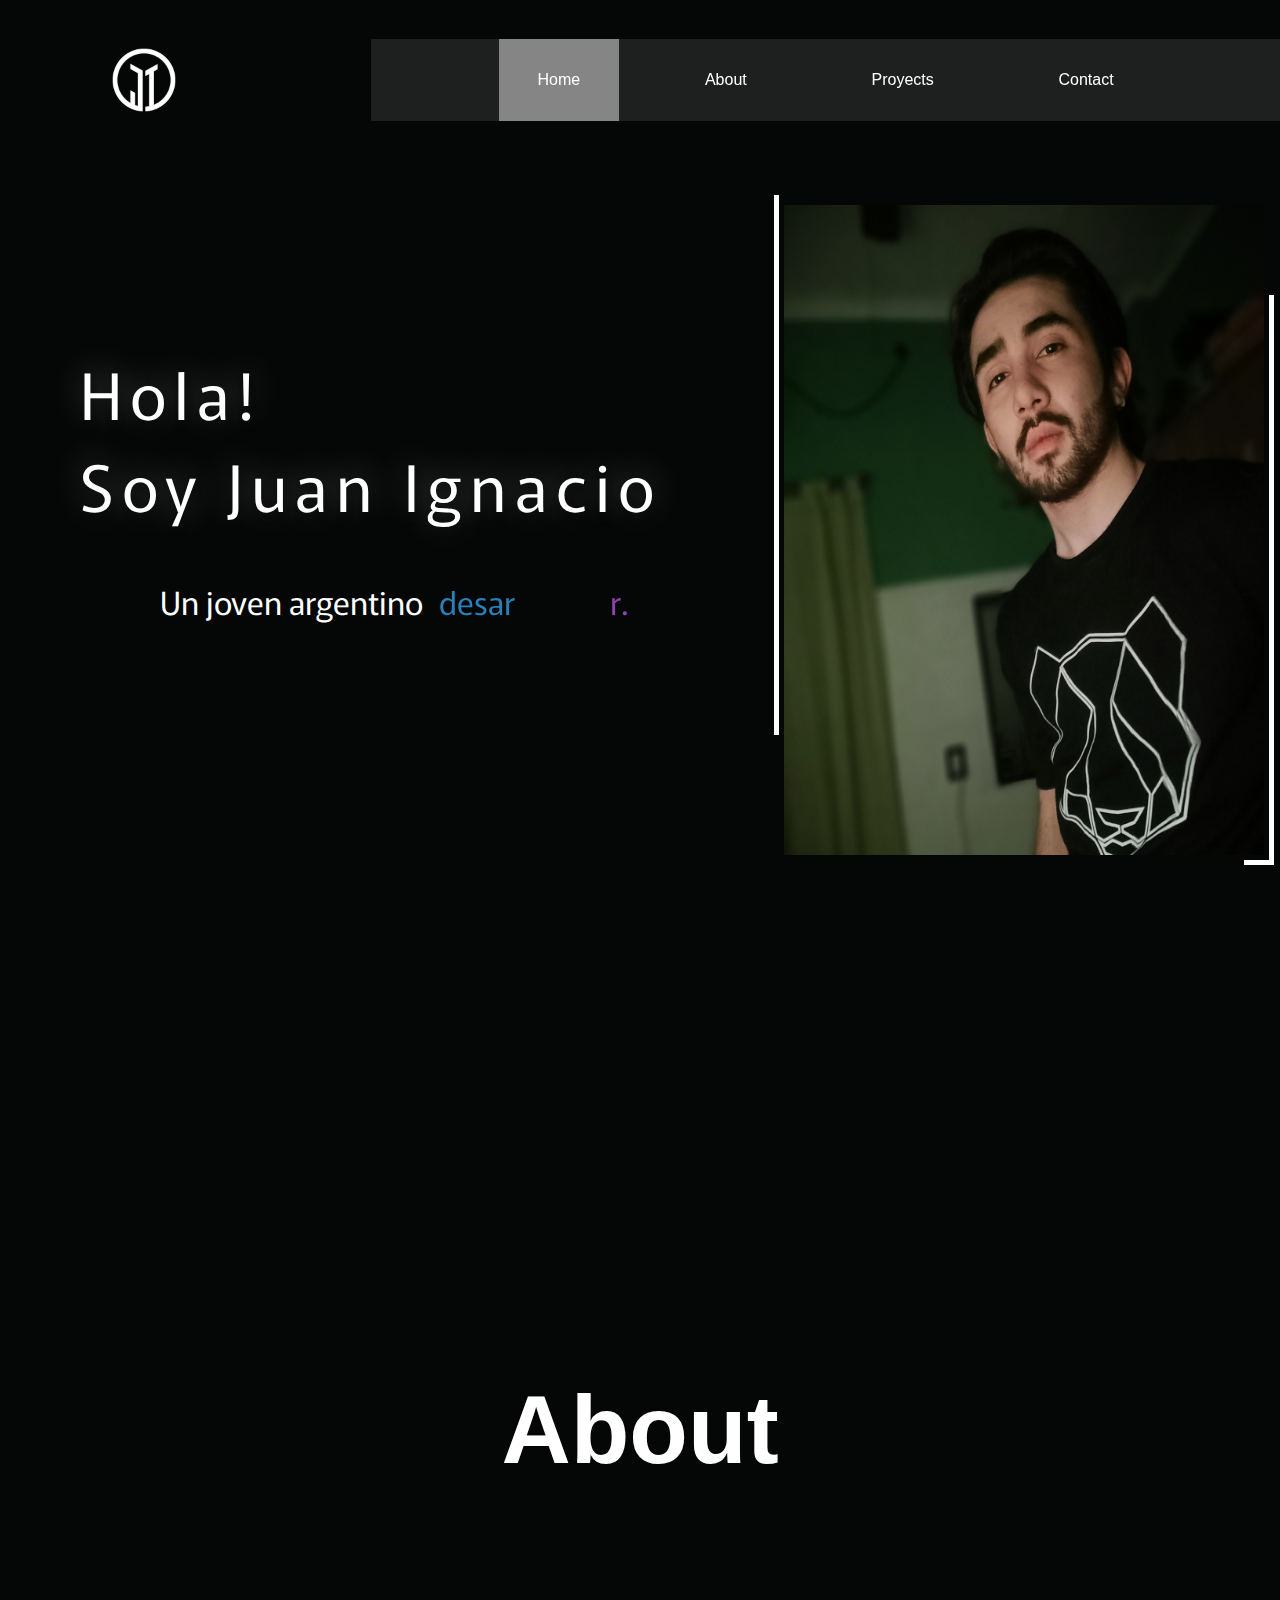
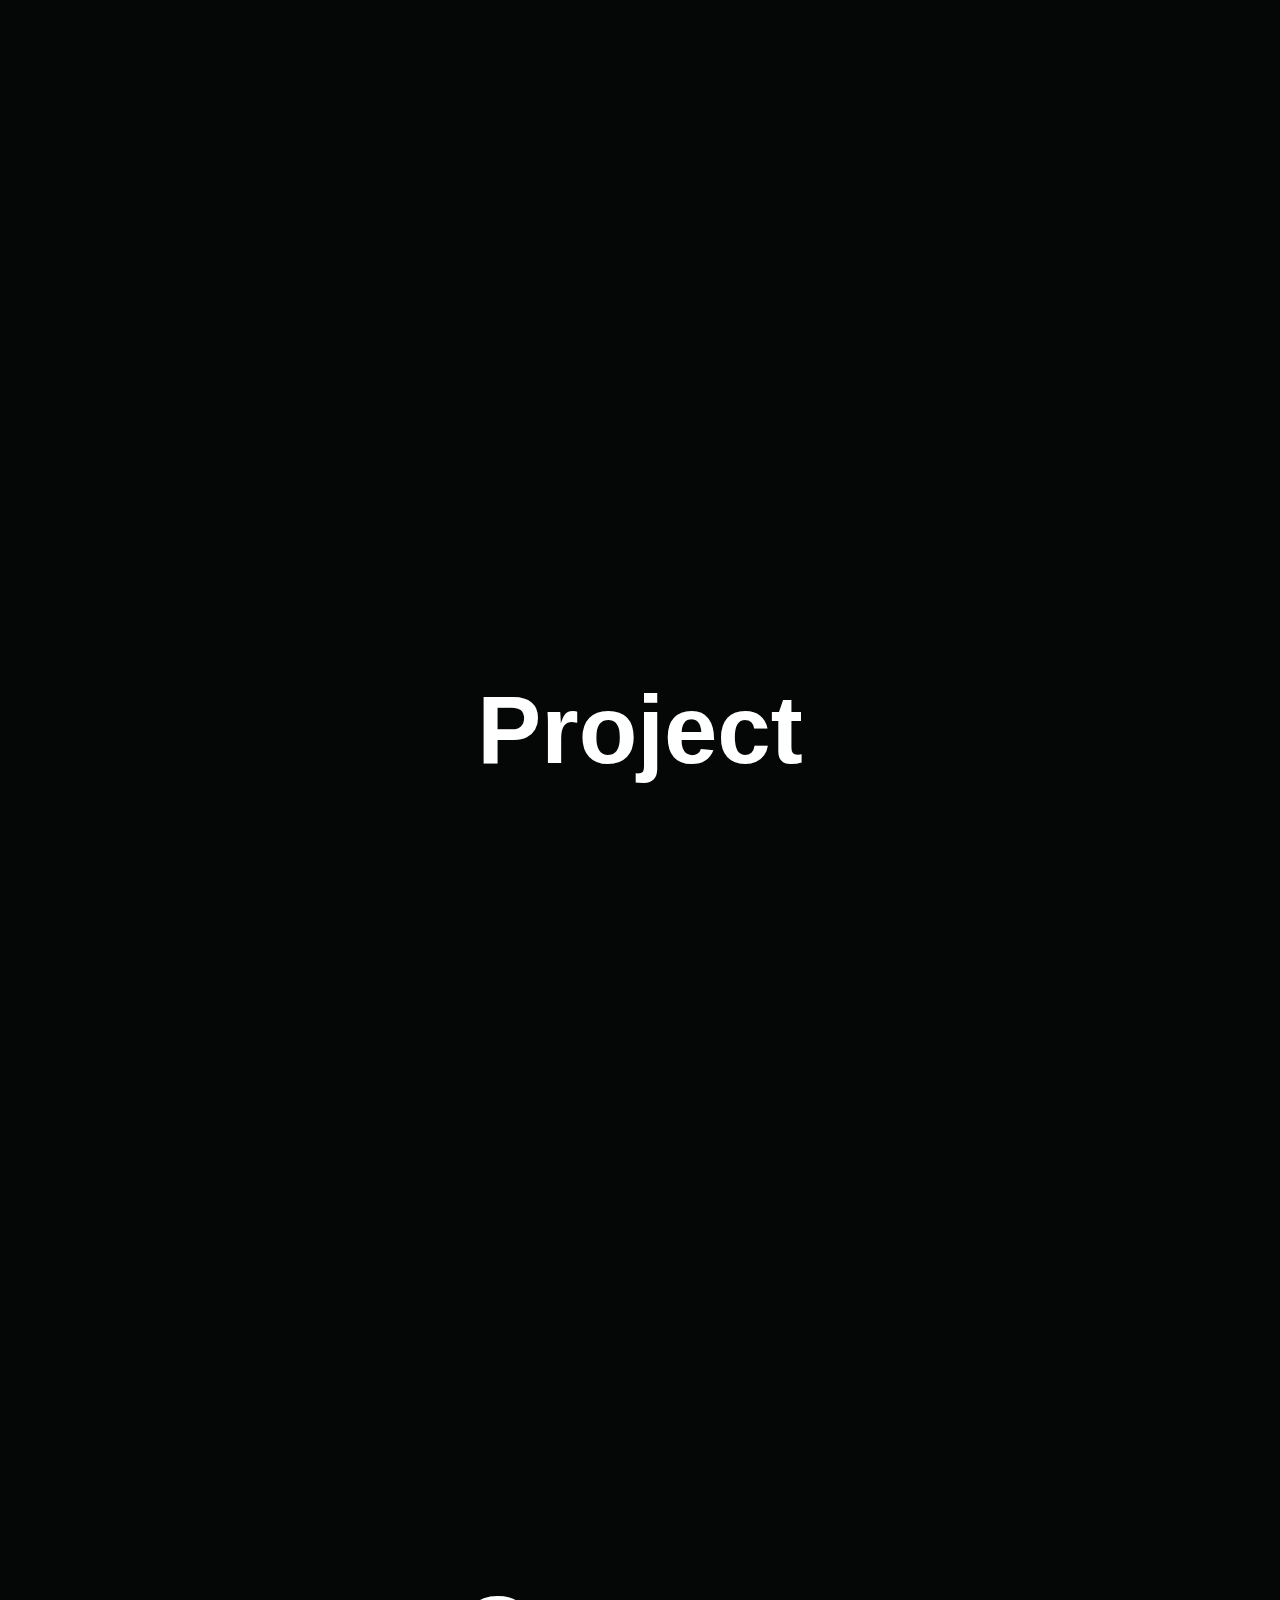
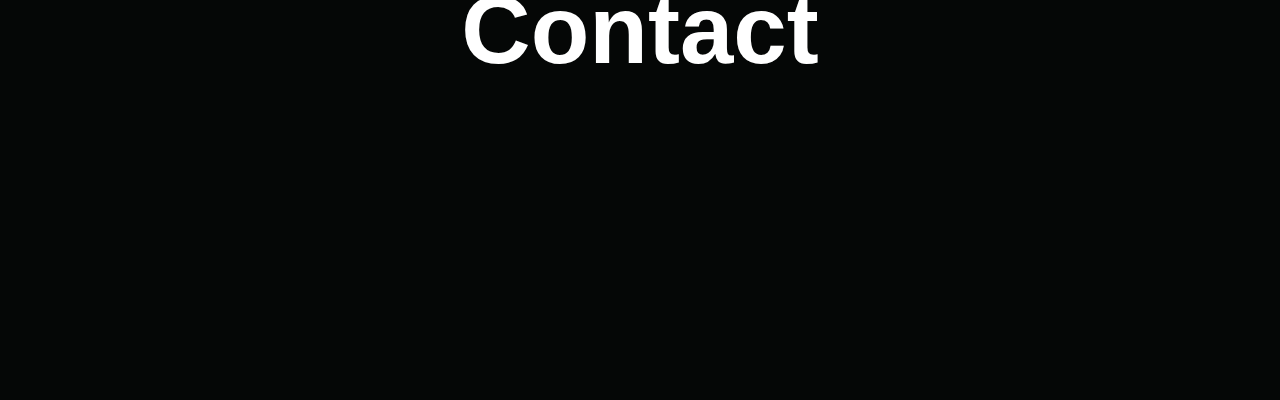
<file: index.html>
<!DOCTYPE html>
<html lang="es">
  <head>
    <meta charset="UTF-8" />
    <meta http-equiv="X-UA-Compatible" content="IE=edge" />
    <meta name="viewport" content="width=device-width, initial-scale=1.0" />
    <link rel="preconnect" href="https://fonts.googleapis.com">
    <link rel="preconnect" href="https://fonts.gstatic.com" crossorigin>
    <link href="https://fonts.googleapis.com/css2?family=Murecho:wght@300&display=swap" rel="stylesheet">

    <link rel="stylesheet" type="text/css" href="Css/estilos.css" />
    <title>Portafolio JI</title>
  </head>
  <body>  
    <header class="primary-header flex">
      <div class="logo">
        <img src="Images/logo.jpg" alt="logo" class="logo">
      </div>
    <!-- Menu Navegacion -->

    <button class="mobile-toggle-nav" aria-control="primary-nav" aria-expanded="false"><span class="sr-only">Menu</span></button>
    <nav>
      <ul id="primary-nav" data-visible="false" class="primary-nav flex">
        <li class="active" id="1">
          <a href="#Home">Home</a>
        </li>
        <li id="2">
          <a href="#About">About</a>
        </li >
        <li id="3">
          <a href="#Project">Proyects</a>
        </li>
        <li id="4">
          <a href="#Contact">Contact</a>
        </li>
      </ul>
      
    </nav>

  </header>
    <section class="section grid" id="Home" nav-ref="1">
      <p>Hola! <br/>Soy Juan Ignacio</p>
      <div class="contenedor-foto">
        <svg><rect x="0" y="0" fill="none"></rect></svg>
        <img class="foto-carnet" src="Images/foto.jpg" alt="foto-carnet" > 
      </div>
      
      <p id="sub-text" >Un joven argentino  
        <span class="word wisteria"> programador.</span>
        <span class="word belize"> desarrollador.</span>
        <span class="word pomegranate"> estudiante.</span>
        <span class="word green"> trabajador.</span>
      </p>
    </section>
    <section class="section" id="About" nav-ref="2">
    
      <h1>About</h1>
    </section>
    <section class="section" id="Project" nav-ref="3">
      <h1>Project</h1>
    </section>
    <section class="section" id="Contact" nav-ref="4">
      <h1>Contact</h1>
    </section>
    <script src="JS/codigo.js"></script>
  </body>
</html>
</file>
<file: Css/estilos.css>
:root {
  --color-fondo: #050706;
  --color-fondo-secundario: #2466d1;
  --color-principal: #233ca8;
  --color-secundario: #1E201F;

  --fs-xl: 10vw;
  --fs-800: 8rem;
  --fs-700: 7rem;
  --fs-600: 6rem;
  --fs-500: 5rem;
  --fs-400: 4rem;
  --fs-300: 3rem;
  --fs-200: 2rem;
  --fs-100: 1rem;

  --font-Murecho: 'Murecho', sans-serif;
}

/*Utility Classes*/

.flex{
  display: flex;
  gap: var(--gap, 1rem);
}

.grid{
  display:grid;
}




* {
  padding: 0;
  margin: 0;
}

html {
  scroll-behavior: smooth;
}

body {
  background-color: var(--color-fondo);
  margin: 0;
  padding: 0;
  font-family: 'Josefin Sans', sans-serif;
  color: white;
  overflow-x: hidden;
  display: grid;
}


/*header*/
.primary-header{
  position: fixed;
  align-items:center;
  justify-content: space-between;
  width: 100vw;
  top:0;
  background-color: var(--color-fondo);
  z-index: 9999;
}

.mobile-toggle-nav{
  display:none;
}

.logo{
  margin-left: 2rem;
  width: 10rem;
  height: 10rem;
}

.primary-nav{
  list-style: none;
  background: hsl(0 0% 0% / .95);
}

@supports(backdrop-filter: blur(1rem)){
  .primary-nav{
    background: hsl(0 0% 100% / .1);
    backdrop-filter: blur(1rem);
  }
}

.primary-nav a {
  padding-block: 2rem;
  padding-inline: clamp(0.025rem,1.5vw,3rem);
  text-decoration: none;
  color: #ffff;
}

.primary-nav li {
  padding-block: 2rem;
  padding-inline: clamp(0.025rem,1.5vw,3rem);
}

.primary-nav li:hover{
  background: rgba(56, 54, 54, 0.95);
}

.active{
  background: rgba(139, 139, 139, 0.95);
}


@media (min-width: 50em){
  .primary-nav{
    --gap: 3rem;
    padding-inline: clamp(1.5rem, 10vw ,15rem);
  }

}


@media (max-width: 50em){
  .primary-nav{
    --gap: 2em;
    position: fixed;
    z-index: 1000;
    inset: 0 0 0 30%;

    flex-direction: column;
    padding: min(30vh,10rem) 2em;

    transform: translateX(100%);
    transition: transform 350ms ease-in-out;
    
    
  }

  .primary-nav[data-visible="true"]{
    transform: translateX(0%);
    
  }

  .mobile-toggle-nav{
    display: block;
    position: absolute;
    z-index: 9999;
    background-color: transparent;
    background-image: url('../Images/HamburgerMenu.png');
    background-size: 1.7rem;
    width:1.7rem;
    border:0;
    aspect-ratio: 1;
    top:2rem;
    right:2rem;
  }

  .mobile-toggle-nav[aria-expanded="true"]{
    background-image: url('../Images/eliminar.png');
    background-size: 1.8rem;
  }
}


/*Secciones*/
section{
  z-index: 1;
  height: calc(100vh - 10rem);
  padding-top: 10rem;
  display: flex;
  align-items: center;
  justify-content: center;
  font-size: var(--fs-300);
}

#Home{
  grid-template: repeat(2,1fr)/ 1.5fr 1fr;
  font-family: var(--font-Murecho);
}

#Home p:first-child{
  margin-left: 5rem;
  font-size: var(--fs-400);
  letter-spacing: 0.5rem;
  text-shadow: 2px 8px 6px rgba(0,0,0,0.2),
  0px -5px 35px rgba(255,255,255,0.3);
  justify-self: flex-start;
  align-self: end;
}

#sub-text{
  grid-row:2/3;
  grid-column: 1/2;
  margin-top: 3rem;
  margin-left: 10rem;
  align-self: flex-start;
  font-size: var(--fs-200);
}
.contenedor-foto{
  position:relative;
  width: 500px;
  height: 670px;
  align-self: center;
  justify-self: center;
  grid-row: 1/3;
  grid-column: 2/3;
}

svg{
  width: 100%;
  height: 100%;
  position: absolute;
  top:0;
  left:0;
  fill:none;
}

rect{
  width:100%;
  height: 100%;
  stroke:#fff;
  stroke-width: 10px;
  stroke-dasharray: 600;
  stroke-dashoffset: 600;
  animation: borde 3s linear infinite
}

@keyframes borde{
  0%{stroke-dashoffset: 1200;}
  100%{stroke-dashoffset: 0;}
}



.foto-carnet{
  top:0;
  left:0;
  bottom:0;
  right:0;
  margin:auto;
  position: absolute;
  width: 480px;
  height: 650px;
}

.word {
  position: absolute;
  opacity: 0;
  transform: translateX(1rem);
}

.letter {
  position: relative;
  float: left;
  transform: translateZ(25px);
  transform-origin: 50% 50% 25px;
}

.letter.out {
  transform: rotateX(90deg);
  transition: transform 0.32s cubic-bezier(0.55, 0.055, 0.675, 0.19);
}

.letter.behind {
  transform: rotateX(-90deg);
}

.letter.in {
  transform: rotateX(0deg);
  transition: transform 0.38s cubic-bezier(0.175, 0.885, 0.32, 1.275);
}

.wisteria {
  color: #8e44ad;
}

.belize {
  color: #2980b9;
}

.pomegranate {
  color: #c0392b;
}

.green {
  color: #16a085;
}
</file>
